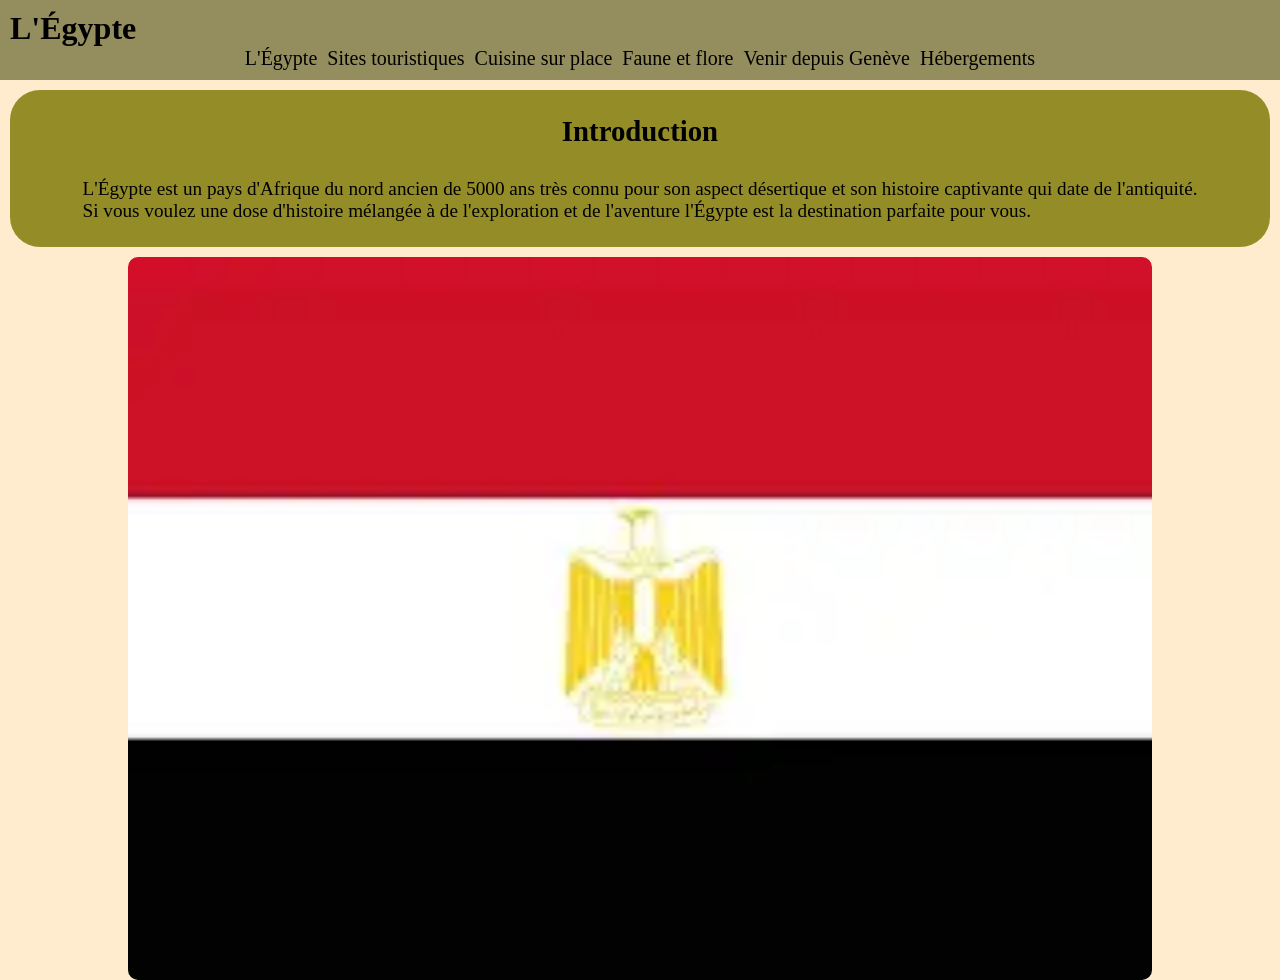
<file: index.html>
<!DOCTYPE html>
<html lang="fr">
<head>
    <link rel="stylesheet" href="css/style.css">
    <link rel="icon" href="img/DrapeauEgypte.webp">
    <meta charset="UTF-8">
    <meta name="viewport" content="width=device-width, initial-scale=1.0">
    <title>Tourisme</title>
</head>
<body>
    <header>
        <h1>L'Égypte</h1>
        <nav>
            <a href="index.html">L'Égypte</a>
            <a href="sites_touristiques.html">Sites touristiques</a>
            <a href="cuisine.html">Cuisine sur place</a>
            <a href="faune_et_flore.html">Faune et flore</a>
            <a href="acces.html">Venir depuis Genève</a>
            <a href="hebergements.html">Hébergements</a>
        </nav>
    </header>
    <main>
        <section id="introduction">
            <h2>Introduction</h2>
            <p>
                L'Égypte est un pays d'Afrique du nord ancien de 5000 ans très connu pour son aspect désertique et son histoire captivante qui date de l'antiquité.
                <br>
                Si vous voulez une dose d'histoire mélangée à de l'exploration et de l'aventure l'Égypte est la destination parfaite pour vous.
            </p>
        </section>
    </main>
    <footer>
        <section id="drapeau-Egypte">
            <img src="img/DrapeauEgypte.webp" alt="drapeau égypte" >
        </section>
    </footer>


</body>
</html>
</file>
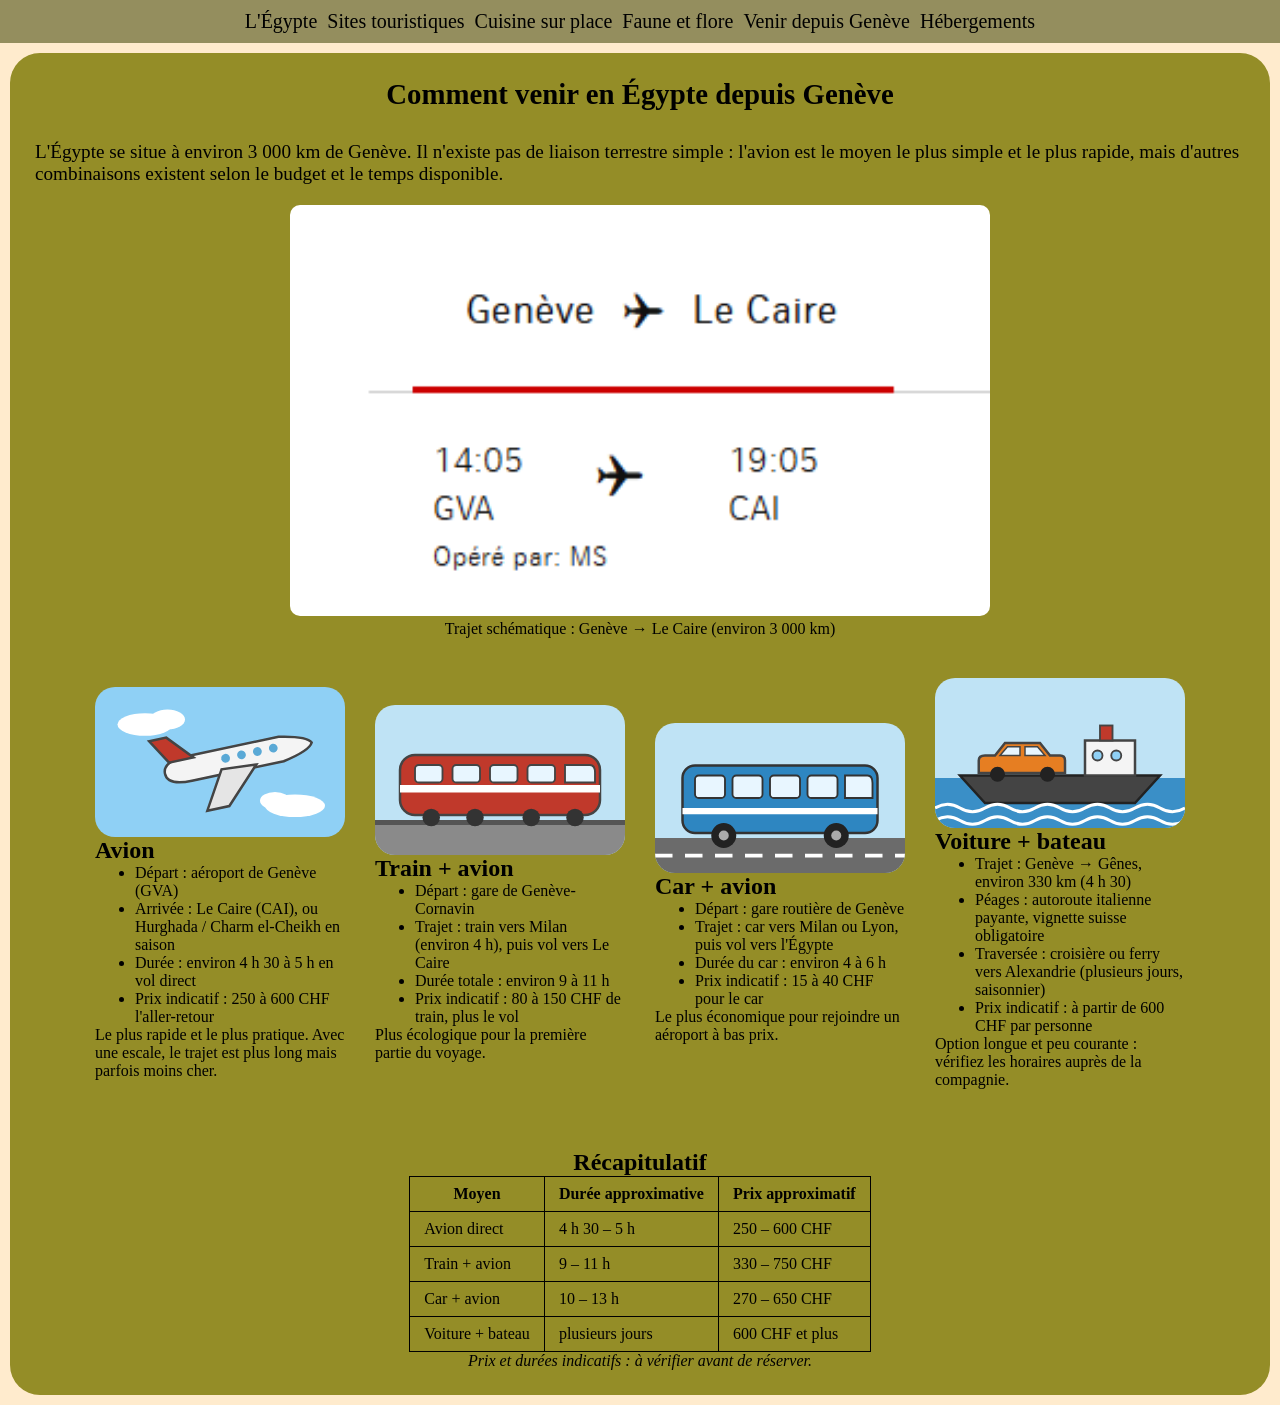
<file: acces.html>
<!DOCTYPE html>
<html lang="fr">
<head>
  <meta charset="UTF-8">
  <meta name="viewport" content="width=device-width, initial-scale=1.0">
  <title>Comment venir en Égypte depuis Genève</title>
  <link rel="stylesheet" href="css/style.css">
  <style>
    #transports { height: auto; flex-wrap: wrap; justify-content: center; }
    #transports .item-article { max-width: 250px; }
    #transports svg { width: 100%; height: auto; border-radius: 20px; display: block; }
    #carte { display: flex; justify-content: center; }
    #carte figure { margin: 0; text-align: center; }
    #carte img { width: 70vw; max-width: 700px; height: auto; border-radius: 10px; }
    #recapitulatif { display: flex; flex-direction: column; align-items: center; padding: 20px; }
    #recapitulatif table { border-collapse: collapse; }
    #recapitulatif th, #recapitulatif td { border: 1px solid black; padding: 8px 14px; }
  </style>
</head>
<body>

  <header>
    <nav>
      <a href="index.html">L'Égypte</a>
        <a href="sites_touristiques.html">Sites touristiques</a>
        <a href="cuisine.html">Cuisine sur place</a>
        <a href="faune_et_flore.html">Faune et flore</a>
        <a href="acces.html">Venir depuis Genève</a>
        <a href="hebergements.html">Hébergements</a>
    </nav>
  </header>

  <main>
    <section id="introduction">
      <h1>Comment venir en Égypte depuis Genève</h1>
      <p>
        L'Égypte se situe à environ 3 000 km de Genève. Il n'existe pas de liaison
        terrestre simple : l'avion est le moyen le plus simple et le plus rapide,
        mais d'autres combinaisons existent selon le budget et le temps disponible.
      </p>
    </section>

    
    <section id="carte">
      <figure>
        <img src="img/trajet.png" alt="Carte du trajet entre Genève et Le Caire">
        <figcaption>Trajet schématique : Genève → Le Caire (environ 3 000 km)</figcaption>
      </figure>
    </section>

    <section id="transports" class="Sections-differentes">

      <article class="item-article">
        
        <svg viewBox="0 0 200 120" role="img" aria-label="Dessin d'un avion dans le ciel">
          <rect width="200" height="120" fill="#8fd0f5"/>
          <g fill="#fff"><ellipse cx="40" cy="30" rx="22" ry="9"/><ellipse cx="58" cy="26" rx="14" ry="8"/>
            <ellipse cx="160" cy="95" rx="24" ry="9"/><ellipse cx="144" cy="91" rx="12" ry="7"/></g>
          <g transform="rotate(-12 100 60)">
            <path d="M55 60 Q55 50 75 50 H150 Q172 54 175 60 Q172 66 150 70 H75 Q55 70 55 60 Z" fill="#f4f4f4" stroke="#444" stroke-width="2"/>
            <path d="M60 52 L48 32 L62 32 L80 52 Z" fill="#c0392b" stroke="#444" stroke-width="2"/>
            <path d="M100 66 L82 96 L100 96 L128 68 Z" fill="#e5e5e5" stroke="#444" stroke-width="2"/>
            <g fill="#5aa9d6"><circle cx="105" cy="58" r="3.5"/><circle cx="118" cy="58" r="3.5"/><circle cx="131" cy="58" r="3.5"/><circle cx="144" cy="58" r="3.5"/></g>
          </g>
        </svg>
        <h2>Avion</h2>
        <ul>
          <li>Départ : aéroport de Genève (GVA)</li>
          <li>Arrivée : Le Caire (CAI), ou Hurghada / Charm el-Cheikh en saison</li>
          <li>Durée : environ 4 h 30 à 5 h en vol direct</li>
          <li>Prix indicatif : 250 à 600 CHF l'aller-retour</li>
        </ul>
        <p>Le plus rapide et le plus pratique. Avec une escale, le trajet est plus long mais parfois moins cher.</p>
      </article>

      <article class="item-article">
        
        <svg viewBox="0 0 200 120" role="img" aria-label="Dessin d'un train sur des rails">
          <rect width="200" height="120" fill="#bfe3f5"/>
          <rect y="95" width="200" height="25" fill="#8a8a8a"/>
          <rect y="92" width="200" height="4" fill="#555"/>
          <rect x="20" y="40" width="160" height="48" rx="12" fill="#c0392b" stroke="#444" stroke-width="2"/>
          <rect x="20" y="64" width="160" height="6" fill="#fff"/>
          <g fill="#e8f6ff" stroke="#444" stroke-width="1.5">
            <rect x="32" y="48" width="22" height="14" rx="3"/><rect x="62" y="48" width="22" height="14" rx="3"/>
            <rect x="92" y="48" width="22" height="14" rx="3"/><rect x="122" y="48" width="22" height="14" rx="3"/>
            <path d="M152 48 H172 Q176 48 176 54 V62 H152 Z"/>
          </g>
          <g fill="#333"><circle cx="45" cy="90" r="7"/><circle cx="80" cy="90" r="7"/><circle cx="125" cy="90" r="7"/><circle cx="160" cy="90" r="7"/></g>
        </svg>
        <h2>Train + avion</h2>
        <ul>
          <li>Départ : gare de Genève-Cornavin</li>
          <li>Trajet : train vers Milan (environ 4 h), puis vol vers Le Caire</li>
          <li>Durée totale : environ 9 à 11 h</li>
          <li>Prix indicatif : 80 à 150 CHF de train, plus le vol</li>
        </ul>
        <p>Plus écologique pour la première partie du voyage.</p>
      </article>

      <article class="item-article">
        <svg viewBox="0 0 200 120" role="img" aria-label="Dessin d'un autocar sur la route">
          <rect width="200" height="120" fill="#bfe3f5"/>
          <rect y="92" width="200" height="28" fill="#6b6b6b"/>
          <path d="M0 106 H200" stroke="#fff" stroke-width="3" stroke-dasharray="14 10"/>
          <rect x="22" y="34" width="156" height="54" rx="10" fill="#2e86c1" stroke="#333" stroke-width="2"/>
          <g fill="#e8f6ff" stroke="#333" stroke-width="1.5">
            <rect x="32" y="42" width="24" height="18" rx="3"/><rect x="62" y="42" width="24" height="18" rx="3"/>
            <rect x="92" y="42" width="24" height="18" rx="3"/><rect x="122" y="42" width="24" height="18" rx="3"/>
            <path d="M152 42 H170 Q174 42 174 48 V60 H152 Z"/>
          </g>
          <rect x="22" y="68" width="156" height="5" fill="#fff"/>
          <g fill="#222"><circle cx="55" cy="90" r="10"/><circle cx="145" cy="90" r="10"/></g>
          <g fill="#aaa"><circle cx="55" cy="90" r="4"/><circle cx="145" cy="90" r="4"/></g>
        </svg>
        <h2>Car + avion</h2>
        <ul>
          <li>Départ : gare routière de Genève</li>
          <li>Trajet : car vers Milan ou Lyon, puis vol vers l'Égypte</li>
          <li>Durée du car : environ 4 à 6 h</li>
          <li>Prix indicatif : 15 à 40 CHF pour le car</li>
        </ul>
        <p>Le plus économique pour rejoindre un aéroport à bas prix.</p>
      </article>

      <article class="item-article">
        <svg viewBox="0 0 200 120" role="img" aria-label="Dessin d'une voiture sur un bateau">
          <rect width="200" height="120" fill="#bfe3f5"/>
          <rect y="80" width="200" height="40" fill="#3a8fc7"/>
          <path d="M20 78 H180 L160 100 H40 Z" fill="#444" stroke="#222" stroke-width="2"/>
          <rect x="120" y="50" width="40" height="28" fill="#f4f4f4" stroke="#444" stroke-width="2"/>
          <rect x="132" y="38" width="10" height="12" fill="#c0392b" stroke="#444" stroke-width="1.5"/>
          <g fill="#8fd0f5" stroke="#444" stroke-width="1.5"><circle cx="130" cy="62" r="4"/><circle cx="145" cy="62" r="4"/></g>
          <path d="M35 76 V66 Q35 62 40 62 H48 L56 52 H84 L92 62 H100 Q104 62 104 66 V76 Z" fill="#e67e22" stroke="#444" stroke-width="2"/>
          <path d="M52 62 L58 55 H68 V62 Z M72 62 V55 H82 L88 62 Z" fill="#e8f6ff" stroke="#444" stroke-width="1.2"/>
          <g fill="#222"><circle cx="50" cy="77" r="6"/><circle cx="90" cy="77" r="6"/></g>
          <path d="M0 104 Q10 98 20 104 T40 104 T60 104 T80 104 T100 104 T120 104 T140 104 T160 104 T180 104 T200 104" fill="none" stroke="#fff" stroke-width="2.5"/>
          <path d="M0 114 Q10 108 20 114 T40 114 T60 114 T80 114 T100 114 T120 114 T140 114 T160 114 T180 114 T200 114" fill="none" stroke="#fff" stroke-width="2.5"/>
        </svg>
        <h2>Voiture + bateau</h2>
        <ul>
          <li>Trajet : Genève → Gênes, environ 330 km (4 h 30)</li>
          <li>Péages : autoroute italienne payante, vignette suisse obligatoire</li>
          <li>Traversée : croisière ou ferry vers Alexandrie (plusieurs jours, saisonnier)</li>
          <li>Prix indicatif : à partir de 600 CHF par personne</li>
        </ul>
        <p>Option longue et peu courante : vérifiez les horaires auprès de la compagnie.</p>
      </article>

    </section>

    <section id="recapitulatif">
      <h2>Récapitulatif</h2>
      <table>
        <thead>
          <tr><th>Moyen</th><th>Durée approximative</th><th>Prix approximatif</th></tr>
        </thead>
        <tbody>
          <tr><td>Avion direct</td><td>4 h 30 – 5 h</td><td>250 – 600 CHF</td></tr>
          <tr><td>Train + avion</td><td>9 – 11 h</td><td>330 – 750 CHF</td></tr>
          <tr><td>Car + avion</td><td>10 – 13 h</td><td>270 – 650 CHF</td></tr>
          <tr><td>Voiture + bateau</td><td>plusieurs jours</td><td>600 CHF et plus</td></tr>
        </tbody>
      </table>
      <p><em>Prix et durées indicatifs : à vérifier avant de réserver.</em></p>
    </section>
  </main>

</body>
</html>
</file>
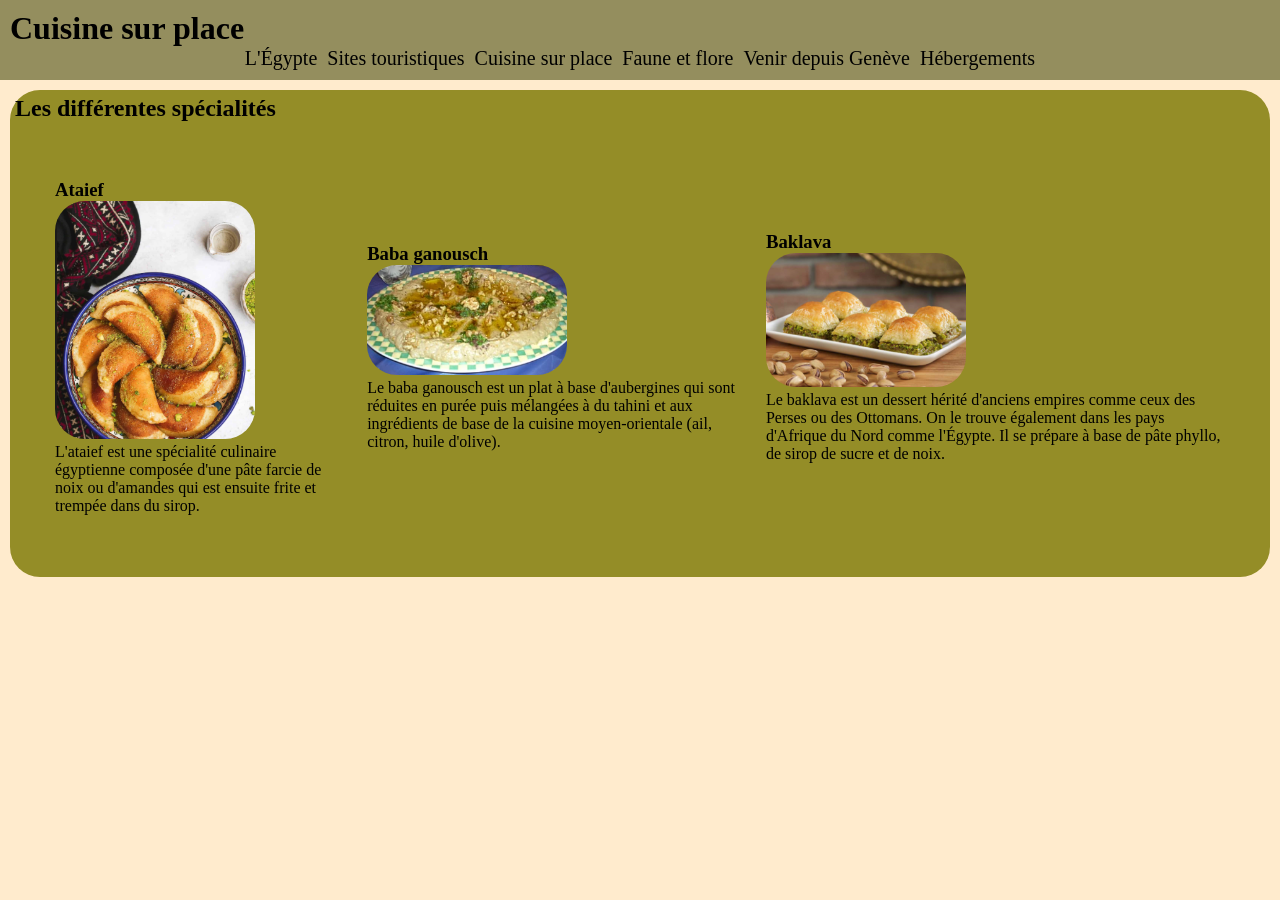
<file: cuisine.html>
<!DOCTYPE html>
<html lang="fr">
<head>
    <meta charset="UTF-8">
    <meta name="viewport" content="width=device-width, initial-scale=1.0">
    <link rel="stylesheet" href="css/style.css">
    <title>Cuisine sur place</title>
</head>
<body>
    <header>
        <h1>Cuisine sur place</h1>
        <nav>
            <a href="index.html">L'Égypte</a>
            <a href="sites_touristiques.html">Sites touristiques</a>
            <a href="cuisine.html">Cuisine sur place</a>
            <a href="faune_et_flore.html">Faune et flore</a>
            <a href="acces.html">Venir depuis Genève</a>
            <a href="hebergements.html">Hébergements</a>
        </nav>
    </header>
    <main>
        <h2>Les différentes spécialités</h2>
        <section id="Differentes-specialites" class="Sections-differentes">
            <article>
                <h3>Ataief</h3>
                <img src="img/Ataief.png" alt="Des ataief, petites crêpes farcies" class="item-article">
                <p>
                    L'ataief est une spécialité culinaire égyptienne composée d'une pâte farcie de noix ou d'amandes qui est ensuite frite et trempée dans du sirop.
                </p>
            </article>
            <article>
                <h3>Baba ganousch</h3>
                <img src="img/Babaganhouss%20.png" alt="Image d'un Baba ganousch" class="item-article">
                <p>
                    Le baba ganousch est un plat à base d'aubergines qui sont réduites en purée puis mélangées à du tahini et aux ingrédients de base de la cuisine moyen-orientale (ail, citron, huile d'olive).
                </p>
            </article>
            <article>
                <h3>Baklava</h3>
                <img src="img/Baklava.png" alt="Des parts de baklava" class="item-article">
                <p>
                    Le baklava est un dessert hérité d'anciens empires comme ceux des Perses ou des Ottomans. On le trouve également dans les pays d'Afrique du Nord comme l'Égypte. Il se prépare à base de pâte phyllo, de sirop de sucre et de noix.
                </p>
            </article>
        </section>
    </main>
</body>
</html>
</file>
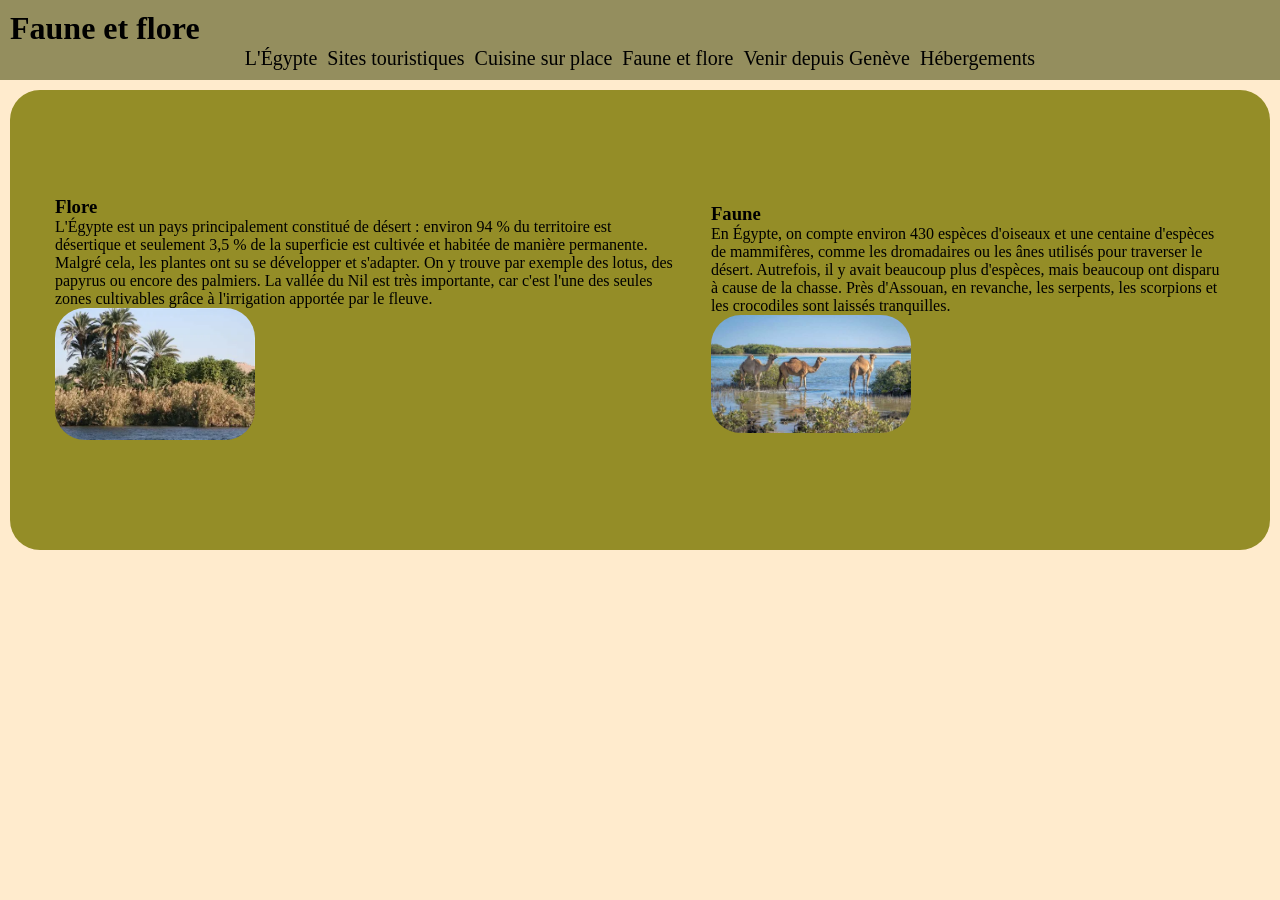
<file: faune_et_flore.html>
<!DOCTYPE html>
<html lang="fr">
<head>
    <meta charset="UTF-8">
    <meta name="viewport" content="width=device-width, initial-scale=1.0">
    <link rel="stylesheet" href="css/style.css">
    <title>Faune et flore</title>
</head>
<body>
    <header>
        <h1>Faune et flore</h1>
        <nav>
            <a href="index.html">L'Égypte</a>
            <a href="sites_touristiques.html">Sites touristiques</a>
            <a href="cuisine.html">Cuisine sur place</a>
            <a href="faune_et_flore.html">Faune et flore</a>
            <a href="acces.html">Venir depuis Genève</a>
            <a href="hebergements.html">Hébergements</a>
        </nav>
    </header>
    <main>
    <section id="faune-et-flore" class="Sections-differentes">
        <article>
            <h3>Flore</h3>
            <p>
                L'Égypte est un pays principalement constitué de désert : environ 94 % du territoire est désertique et seulement 3,5 % de la superficie est cultivée et habitée de manière permanente.
                Malgré cela, les plantes ont su se développer et s'adapter.
                On y trouve par exemple des lotus, des papyrus ou encore des palmiers.
                La vallée du Nil est très importante, car c'est l'une des seules zones cultivables grâce à l'irrigation apportée par le fleuve.
            </p>
            <img src="img/Image-flore-egypte.webp" alt="Végétation égyptienne" class="item-article">
        </article>
        <article>
            <h3>Faune</h3>
            <p>
                En Égypte, on compte environ 430 espèces d'oiseaux et une centaine d'espèces de mammifères, comme les dromadaires ou les ânes utilisés pour traverser le désert.
                Autrefois, il y avait beaucoup plus d'espèces, mais beaucoup ont disparu à cause de la chasse. Près d'Assouan, en revanche, les serpents, les scorpions et les crocodiles sont laissés tranquilles.
            </p>
            <img src="img/Image-faune-egypte.jpg" alt="Trois dromadaires qui marchent dans l'eau" class="item-article">
        </article>
    </section>
    </main>
</body>
</html>
</file>
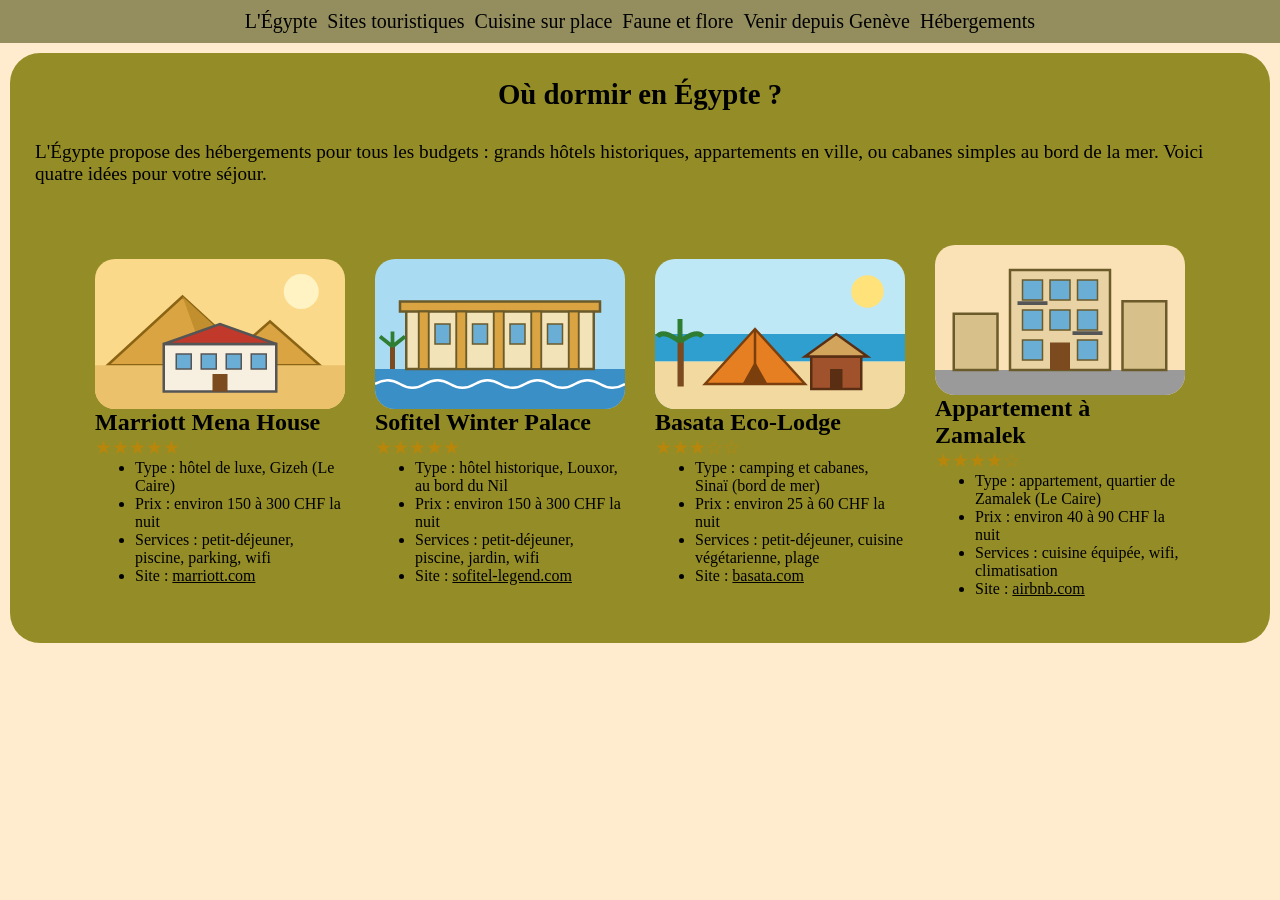
<file: hebergements.html>
<!DOCTYPE html>
<html lang="fr">
<head>
  <meta charset="UTF-8">
  <meta name="viewport" content="width=device-width, initial-scale=1.0">
  <title>Hébergements en Égypte</title>
  <link rel="stylesheet" href="css/style.css">
  <style>
    #hebergements { height: auto; flex-wrap: wrap; justify-content: center; }
    #hebergements .item-article { max-width: 250px; }
    #hebergements svg { width: 100%; height: auto; border-radius: 20px; display: block; }
    #hebergements .etoiles { color: #b8860b; font-size: 1.2rem; }
    #hebergements a { color: black; }
  </style>
</head>
<body>

  <header>
    <nav>
        <a href="index.html">L'Égypte</a>
        <a href="sites_touristiques.html">Sites touristiques</a>
        <a href="cuisine.html">Cuisine sur place</a>
        <a href="faune_et_flore.html">Faune et flore</a>
        <a href="acces.html">Venir depuis Genève</a>
        <a href="hebergements.html">Hébergements</a>
    </nav>
  </header>

  <main>
    <section id="introduction">
      <h1>Où dormir en Égypte ?</h1>
      <p>
        L'Égypte propose des hébergements pour tous les budgets : grands hôtels
        historiques, appartements en ville, ou cabanes simples au bord de la mer.
        Voici quatre idées pour votre séjour.
      </p>
    </section>

    <section id="hebergements" class="Sections-differentes">

      <article class="item-article">
        <svg viewBox="0 0 200 120" role="img" aria-label="Dessin d'un hôtel devant les pyramides de Gizeh">
          <rect width="200" height="120" fill="#fbd98a"/>
          <circle cx="165" cy="26" r="14" fill="#fff3c4"/>
          <path d="M10 85 L70 30 L130 85 Z" fill="#d9a441" stroke="#8a6414" stroke-width="2"/>
          <path d="M70 30 L130 85 H90 Z" fill="#c28f2e"/>
          <path d="M100 85 L140 50 L180 85 Z" fill="#d9a441" stroke="#8a6414" stroke-width="2"/>
          <rect y="85" width="200" height="35" fill="#ecc16b"/>
          <rect x="55" y="68" width="90" height="38" fill="#f7efe0" stroke="#555" stroke-width="2"/>
          <path d="M55 68 L100 52 L145 68 Z" fill="#c0392b" stroke="#555" stroke-width="2"/>
          <g fill="#6aaed6" stroke="#555" stroke-width="1.2">
            <rect x="65" y="76" width="12" height="12"/><rect x="85" y="76" width="12" height="12"/>
            <rect x="105" y="76" width="12" height="12"/><rect x="125" y="76" width="12" height="12"/>
          </g>
          <rect x="94" y="92" width="12" height="14" fill="#7b4a1e"/>
        </svg>
        <h2>Marriott Mena House</h2>
        <p class="etoiles">★★★★★</p>
        <ul>
          <li>Type : hôtel de luxe, Gizeh (Le Caire)</li>
          <li>Prix : environ 150 à 300 CHF la nuit</li>
          <li>Services : petit-déjeuner, piscine, parking, wifi</li>
          <li>Site : <a href="https://www.marriott.com" target="_blank" rel="noopener">marriott.com</a></li>
        </ul>
      </article>

      <article class="item-article">
        <svg viewBox="0 0 200 120" role="img" aria-label="Dessin d'un grand hôtel au bord du Nil à Louxor">
          <rect width="200" height="120" fill="#a9dcf2"/>
          <rect y="88" width="200" height="32" fill="#3a8fc7"/>
          <path d="M0 100 Q10 94 20 100 T40 100 T60 100 T80 100 T100 100 T120 100 T140 100 T160 100 T180 100 T200 100" fill="none" stroke="#fff" stroke-width="2"/>
          <rect x="25" y="40" width="150" height="48" fill="#f3e3b8" stroke="#6b5a2a" stroke-width="2"/>
          <rect x="20" y="34" width="160" height="8" fill="#d9a441" stroke="#6b5a2a" stroke-width="2"/>
          <g fill="#d9a441" stroke="#6b5a2a" stroke-width="1.5">
            <rect x="35" y="42" width="8" height="46"/><rect x="65" y="42" width="8" height="46"/>
            <rect x="95" y="42" width="8" height="46"/><rect x="125" y="42" width="8" height="46"/>
            <rect x="155" y="42" width="8" height="46"/>
          </g>
          <g fill="#6aaed6" stroke="#6b5a2a" stroke-width="1.2">
            <rect x="48" y="52" width="12" height="16"/><rect x="78" y="52" width="12" height="16"/>
            <rect x="108" y="52" width="12" height="16"/><rect x="138" y="52" width="12" height="16"/>
          </g>
          <g fill="#2e7d32"><rect x="12" y="70" width="4" height="18" fill="#7b4a1e"/><path d="M14 70 L4 62 M14 70 L24 62 M14 70 L14 58" stroke="#2e7d32" stroke-width="3"/></g>
        </svg>
        <h2>Sofitel Winter Palace</h2>
        <p class="etoiles">★★★★★</p>
        <ul>
          <li>Type : hôtel historique, Louxor, au bord du Nil</li>
          <li>Prix : environ 150 à 300 CHF la nuit</li>
          <li>Services : petit-déjeuner, piscine, jardin, wifi</li>
          <li>Site : <a href="https://www.sofitel-legend.com" target="_blank" rel="noopener">sofitel-legend.com</a></li>
        </ul>
      </article>

      <article class="item-article">
        <svg viewBox="0 0 200 120" role="img" aria-label="Dessin d'une cabane et d'une tente au bord de la mer">
          <rect width="200" height="120" fill="#bfe8f7"/>
          <rect y="60" width="200" height="22" fill="#2f9fd0"/>
          <rect y="82" width="200" height="38" fill="#f1d9a0"/>
          <circle cx="170" cy="26" r="13" fill="#ffe27a"/>
          <path d="M40 100 L80 56 L120 100 Z" fill="#e67e22" stroke="#7a3f0c" stroke-width="2"/>
          <path d="M80 56 L80 100" stroke="#7a3f0c" stroke-width="2"/>
          <path d="M80 100 L70 100 L80 82 L90 100 Z" fill="#7a3f0c"/>
          <rect x="125" y="78" width="40" height="26" fill="#a0522d" stroke="#5a2e12" stroke-width="2"/>
          <path d="M120 78 L145 60 L170 78 Z" fill="#d2a45c" stroke="#5a2e12" stroke-width="2"/>
          <rect x="140" y="88" width="10" height="16" fill="#5a2e12"/>
          <rect x="18" y="64" width="5" height="38" fill="#7b4a1e"/>
          <path d="M20 66 Q6 56 2 62 M20 66 Q34 56 38 62 M20 66 Q20 50 20 48" stroke="#2e7d32" stroke-width="4" fill="none"/>
        </svg>
        <h2>Basata Eco-Lodge</h2>
        <p class="etoiles">★★★☆☆</p>
        <ul>
          <li>Type : camping et cabanes, Sinaï (bord de mer)</li>
          <li>Prix : environ 25 à 60 CHF la nuit</li>
          <li>Services : petit-déjeuner, cuisine végétarienne, plage</li>
          <li>Site : <a href="https://www.basata.com" target="_blank" rel="noopener">basata.com</a></li>
        </ul>
      </article>

      <article class="item-article">
        <svg viewBox="0 0 200 120" role="img" aria-label="Dessin d'un immeuble d'appartements au Caire">
          <rect width="200" height="120" fill="#fbe2b6"/>
          <rect y="100" width="200" height="20" fill="#9a9a9a"/>
          <rect x="60" y="20" width="80" height="80" fill="#e9d3a5" stroke="#6b5a2a" stroke-width="2"/>
          <g fill="#6aaed6" stroke="#6b5a2a" stroke-width="1.2">
            <rect x="70" y="28" width="16" height="16"/><rect x="92" y="28" width="16" height="16"/><rect x="114" y="28" width="16" height="16"/>
            <rect x="70" y="52" width="16" height="16"/><rect x="92" y="52" width="16" height="16"/><rect x="114" y="52" width="16" height="16"/>
            <rect x="70" y="76" width="16" height="16"/><rect x="114" y="76" width="16" height="16"/>
          </g>
          <rect x="92" y="78" width="16" height="22" fill="#7b4a1e"/>
          <rect x="66" y="45" width="24" height="3" fill="#555"/><rect x="110" y="69" width="24" height="3" fill="#555"/>
          <rect x="15" y="55" width="35" height="45" fill="#d8c08a" stroke="#6b5a2a" stroke-width="2"/>
          <rect x="150" y="45" width="35" height="55" fill="#d8c08a" stroke="#6b5a2a" stroke-width="2"/>
        </svg>
        <h2>Appartement à Zamalek</h2>
        <p class="etoiles">★★★★☆</p>
        <ul>
          <li>Type : appartement, quartier de Zamalek (Le Caire)</li>
          <li>Prix : environ 40 à 90 CHF la nuit</li>
          <li>Services : cuisine équipée, wifi, climatisation</li>
          <li>Site : <a href="https://www.airbnb.com" target="_blank" rel="noopener">airbnb.com</a></li>
        </ul>
      </article>

    </section>
  </main>

</body>
</html>
</file>
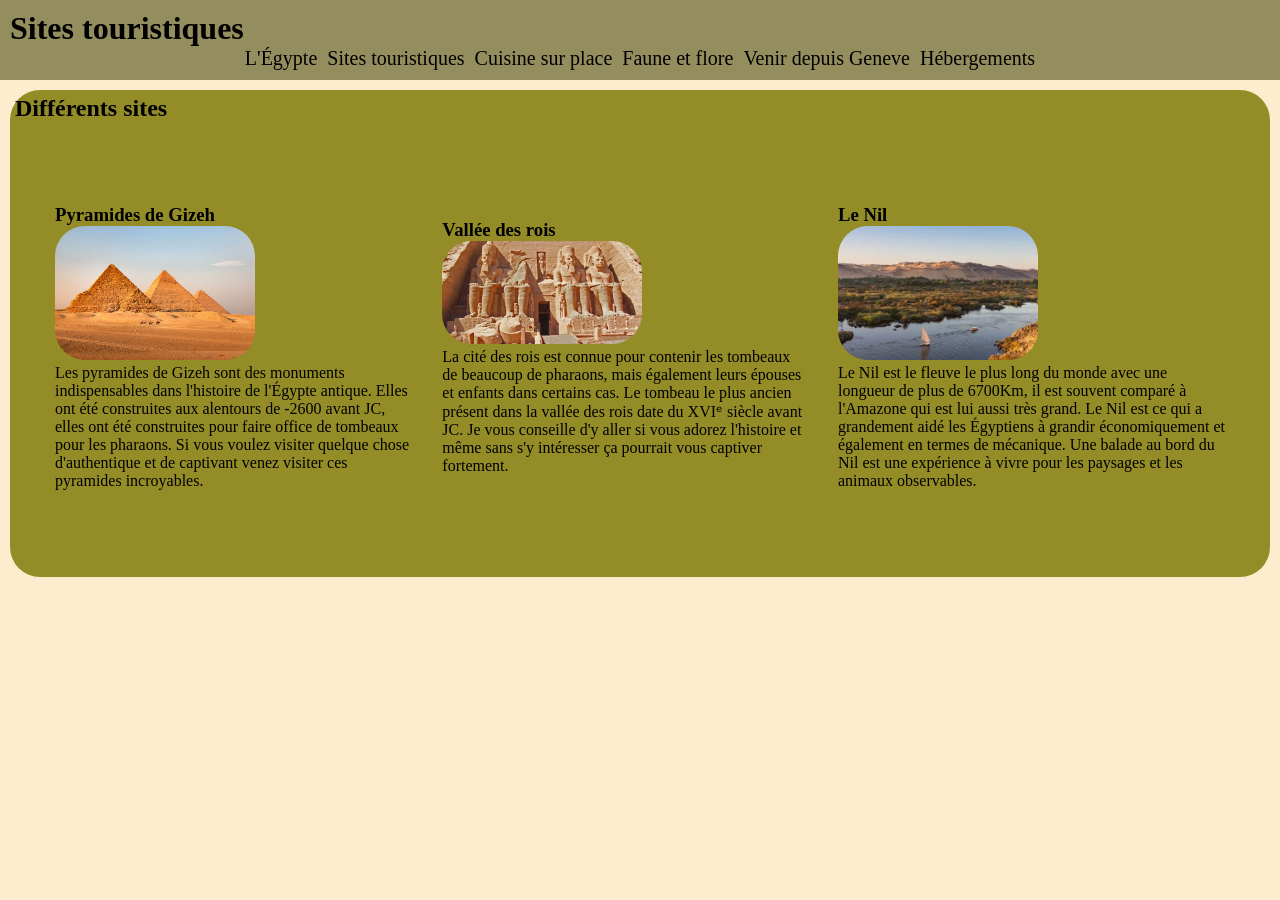
<file: sites_touristiques.html>
<!DOCTYPE html>
<html lang="fr">
<head>
    <link rel="stylesheet" href="css/style.css">
    <meta charset="UTF-8">
    <meta name="viewport" content="width=device-width, initial-scale=1.0">
    <title>Sites Touristiques</title>
</head>
<body>
    <header>
        <h1>Sites touristiques</h1>
        <nav>
            <a href="index.html">L'Égypte</a>
            <a href="sites_touristiques.html">Sites touristiques</a>
            <a href="cuisine.html">Cuisine sur place</a>
            <a href="faune_et_flore.html">Faune et flore</a>
            <a href="acces.html">Venir depuis Geneve</a>
            <a href="hebergements.html">Hébergements</a>
        </nav>
    </header>
    <main>
        <h2>Différents sites</h2>
        <section id="sites_touristiques" class="Sections-differentes">
            <article id="pyramidesGizeh">
                <h3>Pyramides de Gizeh</h3>
                <img src="img/PyramidesGizeh.jpg" alt="image Pyramide de Gizeh" class="item-article">
                <p>
                    Les pyramides de Gizeh sont des monuments indispensables dans l'histoire de l'Égypte antique. 
                    Elles ont été construites aux alentours de -2600 avant JC, elles ont été construites pour faire office de tombeaux pour les pharaons.
                    Si vous voulez visiter quelque chose d'authentique et de captivant venez visiter ces pyramides incroyables. 
                </p>
            </article>
            <article id="valleeDesRois">
                <h3>Vallée des rois</h3>
                <img src="img/ValleeDesRois.jpg" alt="image vallée des rois" class="item-article">
                <p>
                    La cité des rois est connue pour contenir les tombeaux de beaucoup de pharaons, mais également leurs épouses et enfants dans certains cas.
                    Le tombeau le plus ancien présent dans la vallée des rois date du XVIᵉ siècle avant JC.
                    Je vous conseille d'y aller si vous adorez l'histoire et même sans s'y intéresser ça pourrait vous captiver fortement.
                </p>
            </article>
            <article id="leNil">
                <h3>Le Nil</h3>
                <img src="img/paysage_Nil.webp" alt="image du Nil" class="item-article">
                <p>
                    Le Nil est le fleuve le plus long du monde avec une longueur de plus de 6700Km, il est souvent comparé à l'Amazone qui est lui aussi très grand.
                    Le Nil est ce qui a grandement aidé les Égyptiens à grandir économiquement et également en termes de mécanique.
                    Une balade au bord du Nil est une expérience à vivre pour les paysages et les animaux observables.
                </p>
            </article>
        </section>

    </main>
</body>
</html>
</file>
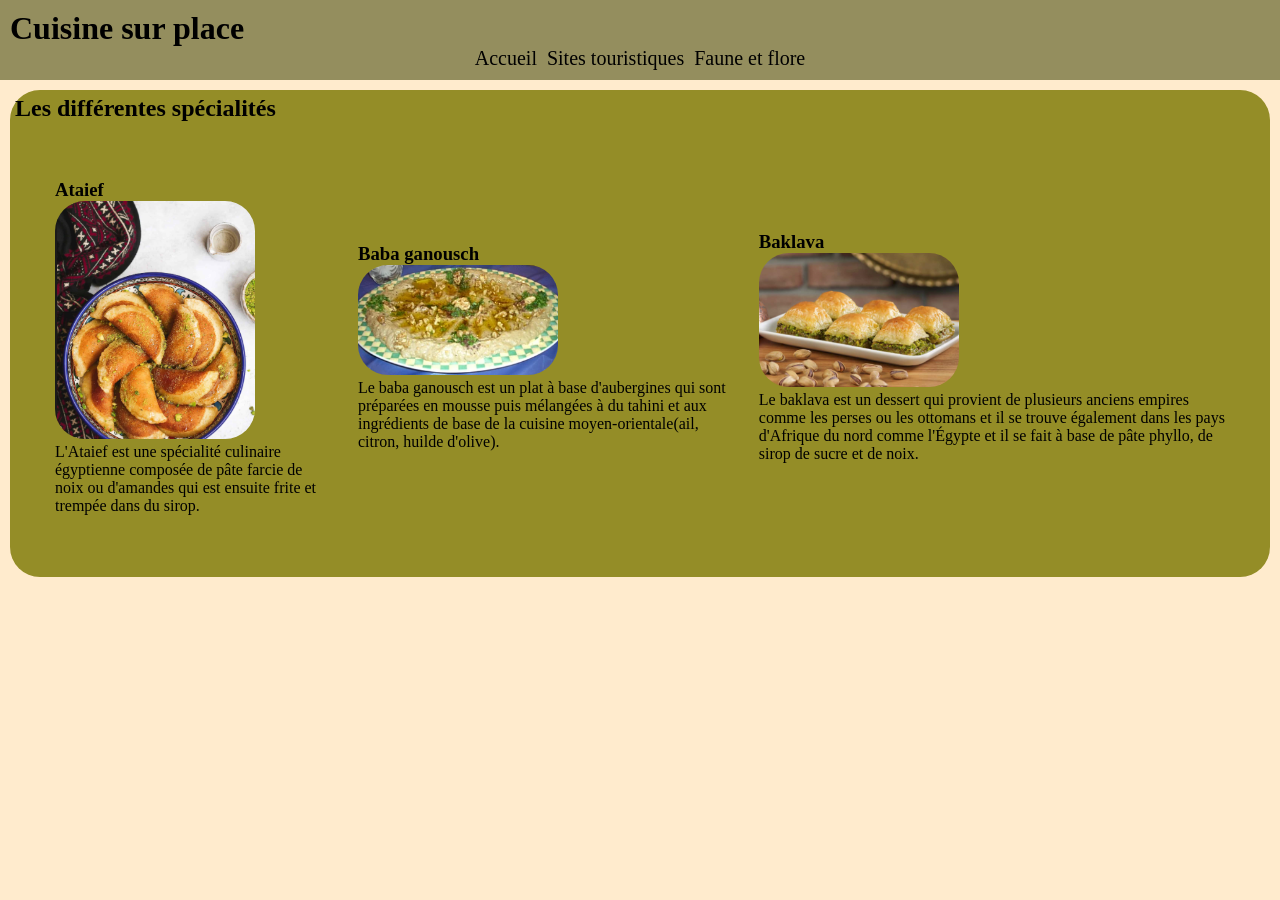
<file: html/cuisine.html>
<!DOCTYPE html>
<html lang="fr">
<head>
    <link rel="stylesheet" href="../css/style.css">
    <meta charset="UTF-8">
    <meta name="viewport" content="width=device-width, initial-scale=1.0">
    <title>Cuisine sur place</title>
</head>
<body>
    <header>
        <h1>Cuisine sur place</h1>   
        <nav>
            <a href="../index.html">Accueil</a>
            <a href="sites_touristiques.html">Sites touristiques</a>
            <a href="faune_et_flore.html">Faune et flore</a>
        </nav>
    </header>
    <main>
        <h2>Les différentes spécialités</h2>
        <section id="Differentes-specialites" class="Sections-differentes">
            <article>
                <h3>Ataief</h3>
                <img src="../img/Ataief.png" alt="Image-Ataief" class="item-article">
                <p>
                    L'Ataief est une spécialité culinaire égyptienne composée de pâte farcie de noix ou d'amandes qui est ensuite frite et trempée dans du sirop.
                </p>
            </article>
            <article>
                <h3>Baba ganousch</h3>
                <img src="../img/Babaganhouss .png" alt="Image d'un Baba ganousch" class="item-article">
                <p>
                    Le baba ganousch est un plat à base d'aubergines qui sont préparées en mousse puis mélangées à du tahini et aux ingrédients de base de la cuisine moyen-orientale(ail, citron, huilde d'olive).
                </p>
            </article>
            <article>
                <h3>Baklava</h3>
                <img src="../img/Baklava.png" alt="image Baklava" class="item-article">
                <p>
                    Le baklava est un dessert qui provient de plusieurs anciens empires comme les perses ou les ottomans et il se trouve également dans les pays d'Afrique du nord comme l'Égypte et il se fait à base de pâte phyllo, de sirop de sucre et de noix.
                </p>
            </article>
        </section>
    </main>
</body>
</html>
</file>
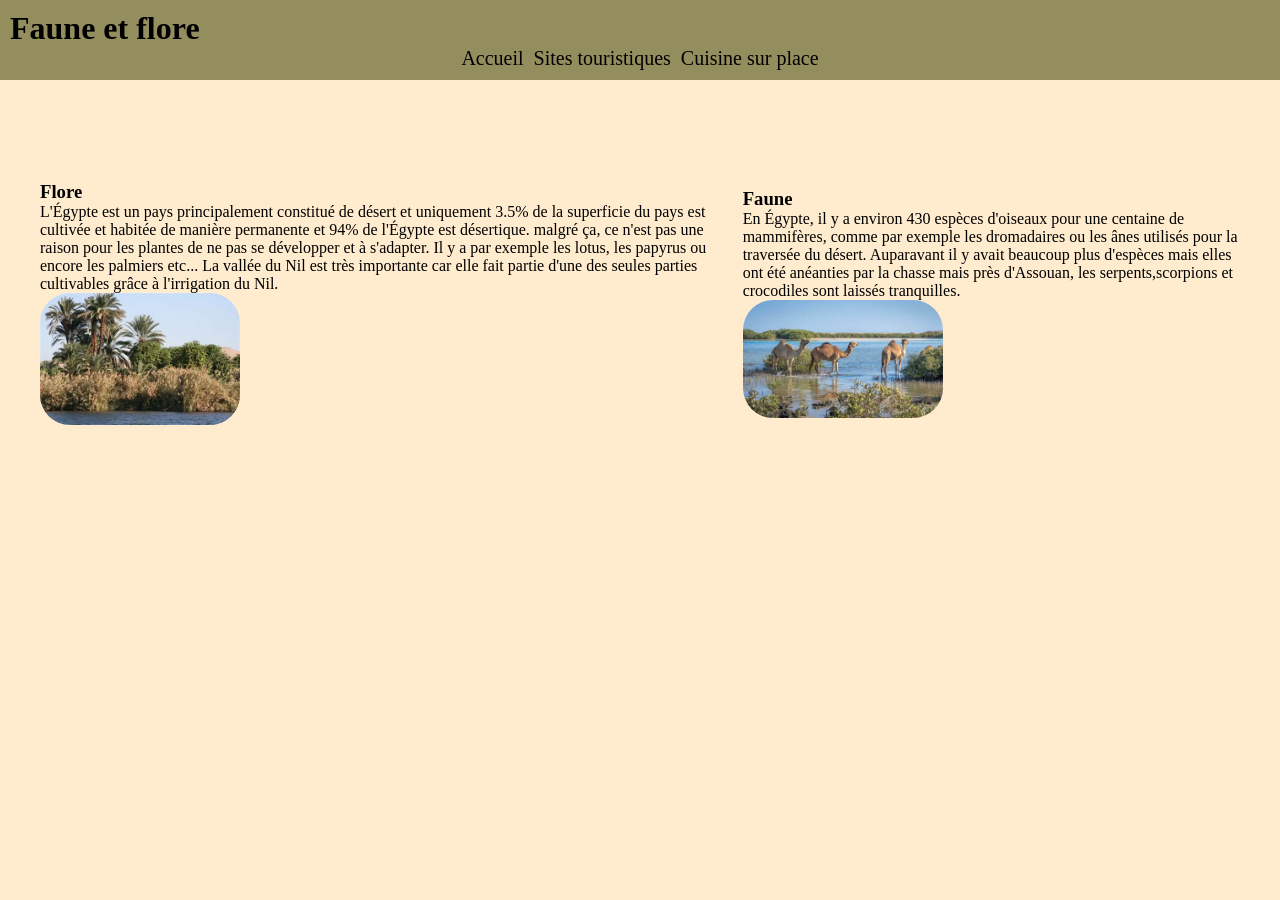
<file: html/faune_et_flore.html>
<!DOCTYPE html>
<html lang="fr">
<head>
    <link rel="stylesheet" href="../css/style.css">
    <meta charset="UTF-8">
    <meta name="viewport" content="width=device-width, initial-scale=1.0">
    <title>Faune et flore</title>
</head>
<body>
    <header>
        <h1>Faune et flore</h1>
        <nav>
            <a href="../index.html">Accueil</a>
            <a href="sites_touristiques.html">Sites touristiques</a>
            <a href="cuisine.html">Cuisine sur place</a>
        </nav>
    </header>
    <section id="faune-et-flore" class="Sections-differentes">
        <article>
            <h3>Flore</h3>
            <p>
                L'Égypte est un pays principalement constitué de désert et uniquement 3.5% de la superficie du pays est cultivée et habitée de manière permanente et 94% de l'Égypte est désertique.
                malgré ça, ce n'est pas une raison pour les plantes de ne pas se développer et à s'adapter.
                Il y a par exemple les lotus, les papyrus ou encore les palmiers etc...
                La vallée du Nil est très importante car elle fait partie d'une des seules parties cultivables grâce à l'irrigation du Nil.
            </p>
            <img src="../img/Image-flore-egypte.webp" alt="image-Flore-egyptienne" class="item-article">
        </article>
        <article>
            <h3>Faune</h3>
            <p>
                En Égypte, il y a environ 430 espèces d'oiseaux pour une centaine de mammifères, comme par exemple les dromadaires ou les ânes utilisés pour la traversée du désert.
                Auparavant il y avait beaucoup plus d'espèces mais elles ont été anéanties par la chasse mais près d'Assouan, les serpents,scorpions et crocodiles sont laissés tranquilles.
            </p>
            <img src="../img/Image-faune-egypte.jpg" alt="3 chameaux qui marchent dans l'eau" class="item-article">
        </article>
    </section>
</body>
</html>
</file>
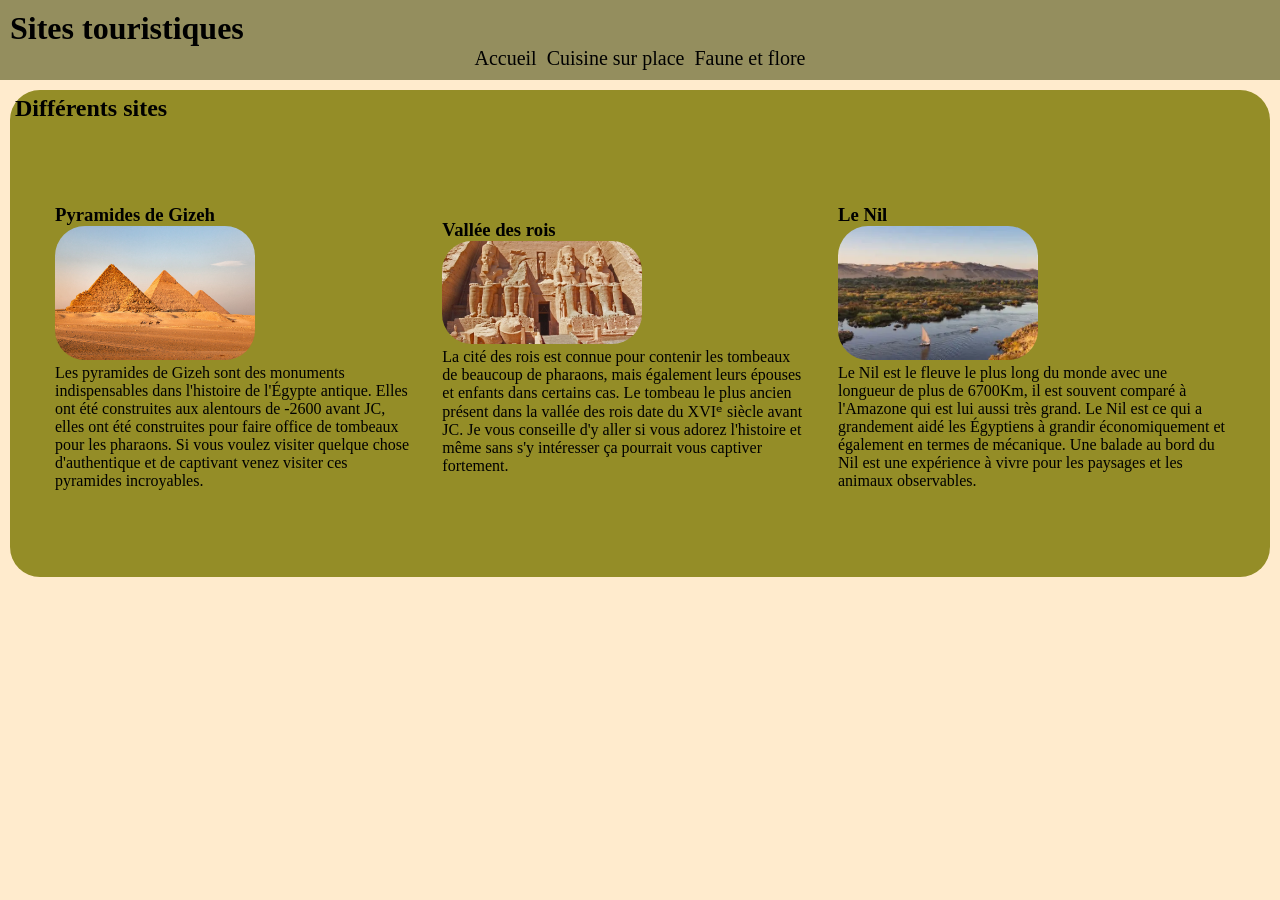
<file: html/sites_touristiques.html>
<!DOCTYPE html>
<html lang="fr">
<head>
    <link rel="stylesheet" href="../css/style.css">
    <meta charset="UTF-8">
    <meta name="viewport" content="width=device-width, initial-scale=1.0">
    <title>Sites Touristiques</title>
</head>
<body>
    <header>
        <h1>Sites touristiques</h1>
        <nav>
            <a href="../index.html">Accueil</a>
            <a href="cuisine.html">Cuisine sur place</a>
            <a href="faune_et_flore.html">Faune et flore</a>
        </nav>
    </header>
    <main>
        <h2>Différents sites</h2>
        <section id="sites_touristiques" class="Sections-differentes">
            <article id="pyramidesGizeh">
                <h3>Pyramides de Gizeh</h3>
                <img src="../img/PyramidesGizeh.jpg" alt="image Pyramide de Gizeh" class="item-article">
                <p>
                    Les pyramides de Gizeh sont des monuments indispensables dans l'histoire de l'Égypte antique. 
                    Elles ont été construites aux alentours de -2600 avant JC, elles ont été construites pour faire office de tombeaux pour les pharaons.
                    Si vous voulez visiter quelque chose d'authentique et de captivant venez visiter ces pyramides incroyables. 
                </p>
            </article>
            <article id="valleeDesRois">
                <h3>Vallée des rois</h3>
                <img src="../img/ValleeDesRois.jpg" alt="image vallée des rois" class="item-article">
                <p>
                    La cité des rois est connue pour contenir les tombeaux de beaucoup de pharaons, mais également leurs épouses et enfants dans certains cas.
                    Le tombeau le plus ancien présent dans la vallée des rois date du XVIᵉ siècle avant JC.
                    Je vous conseille d'y aller si vous adorez l'histoire et même sans s'y intéresser ça pourrait vous captiver fortement.
                </p>
            </article>
            <article id="leNil">
                <h3>Le Nil</h3>
                <img src="../img/paysage_Nil.webp" alt="image du Nil" class="item-article">
                <p>
                    Le Nil est le fleuve le plus long du monde avec une longueur de plus de 6700Km, il est souvent comparé à l'Amazone qui est lui aussi très grand.
                    Le Nil est ce qui a grandement aidé les Égyptiens à grandir économiquement et également en termes de mécanique.
                    Une balade au bord du Nil est une expérience à vivre pour les paysages et les animaux observables.
                </p>
            </article>
        </section>

    </main>
</body>
</html>
</file>
<file: css/style.css>
* {
  box-sizing: border-box;
  margin: auto 0;
}

body{
  background-color: blanchedalmond;
  display: flex;
  flex-direction: column;
}

nav{
  display: flex;
  justify-content: center;
  gap: 10px;
  font-size: 20px;
}

nav a{
  text-decoration: none;
  color: black;
}



header{
  background-color: rgb(148, 142, 94);
  padding: 10px;
}
main{
  background-color: rgb(148, 141, 39);
  margin: 10px;
  padding: 5px;
  border-radius: 30px;
}
.Sections-differentes{
  display: flex;
  height: 50vh;
  padding: 40px;
  gap: 30px;
}

.item-article{
  max-width: 200px;
  border-radius: 30px
}

#introduction{
  display: flex;
  flex-direction: column;
  gap: 30px;
  align-content: center;
  align-items: center;
  padding: 20px;
  font-size: 1.2rem;
}
#drapeau-Egypte{
  display: flex;
  justify-content: center;
}
#drapeau-Egypte img{
  width: 80vw;
  border-radius: 10px;
}

a:hover{
  background-color: rgb(112, 107, 71);
  padding: 10px;
  padding: 3px;
  border-radius: 10px;
}
</file>
